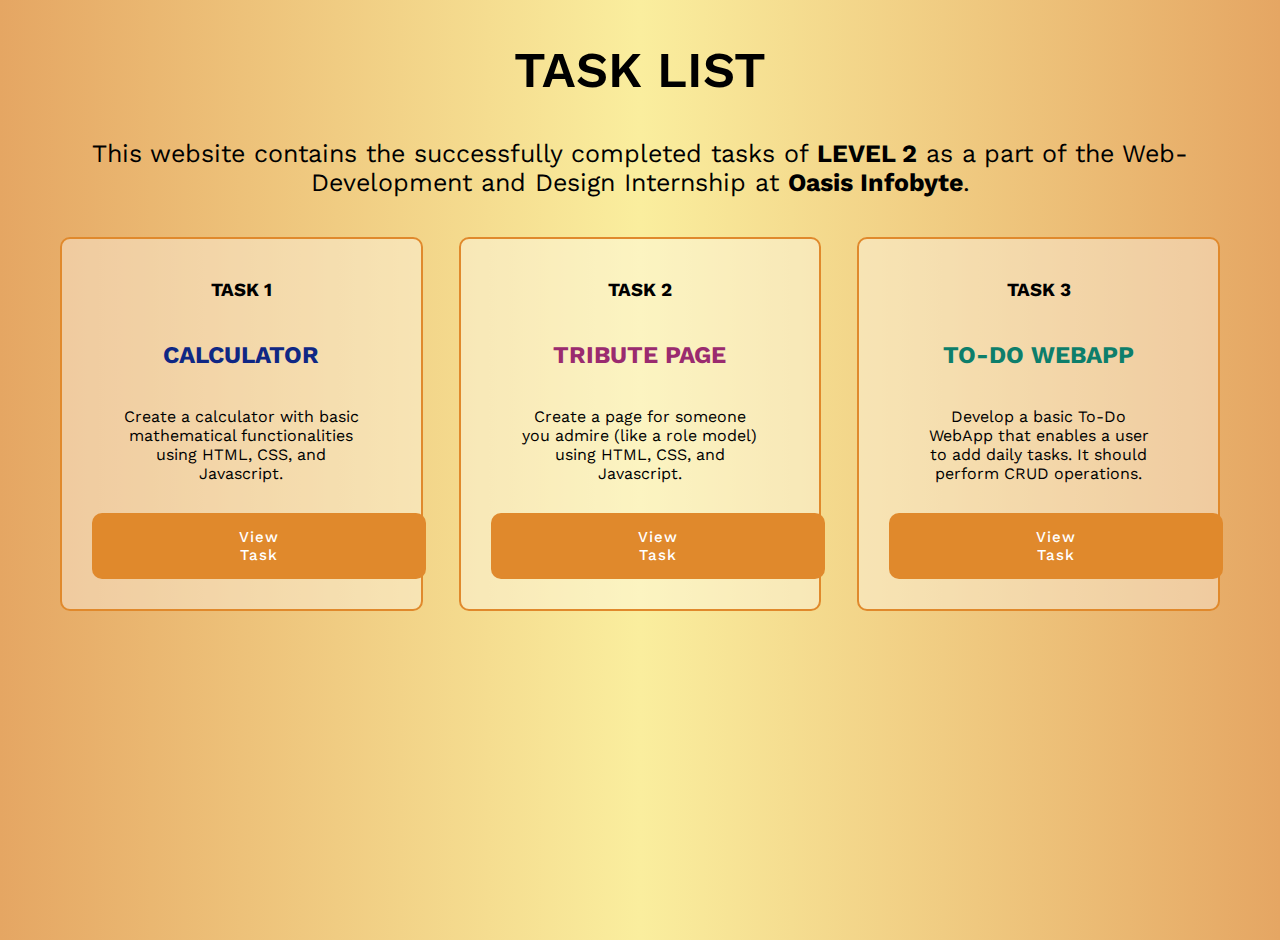
<file: index.html>
<!DOCTYPE html>
<html lang="en">
<head>
    <meta charset="UTF-8">
    <meta http-equiv="X-UA-Compatible" content="IE=edge">
    <meta name="viewport" content="width=device-width, initial-scale=1.0">
    <title>TASK PAGE</title>
    <link rel="stylesheet" href="style.css">
</head>
<body>

    <section class="home-content">
        <h1 class="hc-head">TASK LIST</h1>
        <div class="p-con">
            <p>This website contains the successfully completed tasks of <b>LEVEL 2</b> as a part of the Web-Development and Design Internship at <b>Oasis Infobyte</b>.

</p>
        </div>
        
        <div class="home-bio">
    
            <div class="trans">
                <div class="trans-head">
                    <h3>TASK 1</h3>
                </div>
                <div class="trans-con">
                   <p><h2 style="color: #0f2784;">CALCULATOR</h2><br><br>Create a calculator with basic mathematical functionalities using HTML, CSS, and Javascript.</p>
                </div>
                <div class="box-text">
                    <a href="TASK1/calculator.html" style="color:#fff;"><button id="btn">View Task</button></a>
                </div>
            </div>
        
            <div class="trans">
                <div class="trans-head">
                    <h3>TASK 2</h3>
                </div>
                <div class="trans-con">
                    <p><h2 style="color: rgb(154, 43, 111);">TRIBUTE PAGE</h2><br><br>Create a page for someone you admire (like a role model) using HTML, CSS, and Javascript.</p>
                </div>
                <div class="box-text">
                    <a href="TASK2/tributepage.html" style="color:#fff;"><button id="btn">View Task</button></a>
                </div>
            </div>

            <div class="trans">
                <div class="trans-head">
                    <h3>TASK 3</h3>
                </div>
                <div class="trans-con">
                    <p><h2 style="color: #0d7e6b;">TO-DO WEBAPP</h2><br><br>Develop a basic To-Do WebApp that enables a user to add daily tasks. It should perform CRUD operations.</p>
                </div>
                <div class="box-text">
                    <a href="TASK3/todolist.html" style="color:#fff;"><button id="btn">View Task</button></a>
                </div>
            </div>

        </div>

    </section>


    
</body>
</html>
</file>
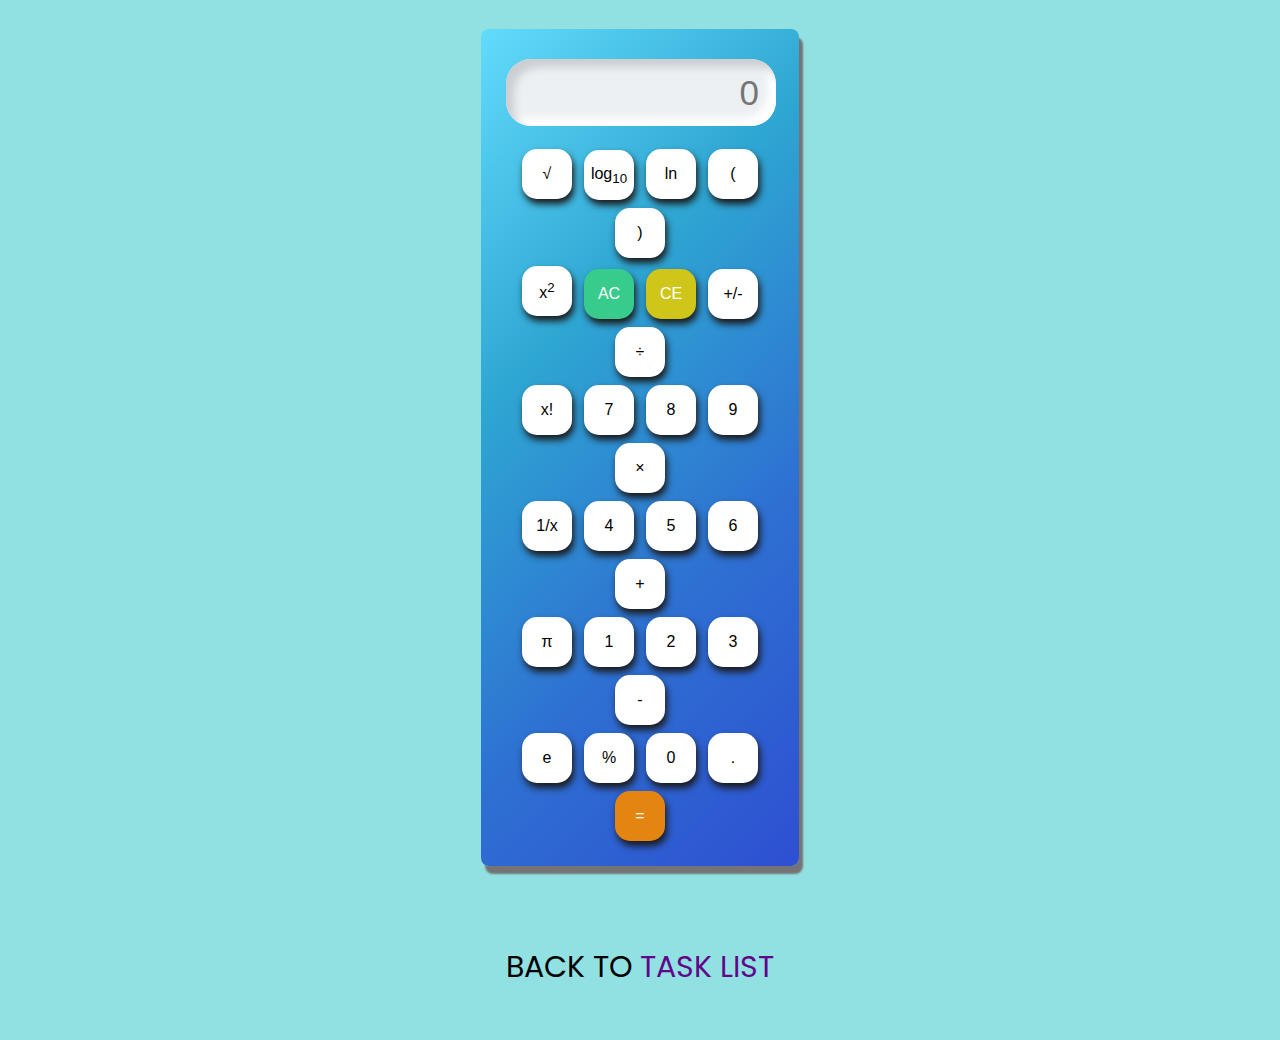
<file: TASK1/calculator.html>
<!DOCTYPE html>
<html lang="en">

<head>
    <meta charset="UTF-8">
    <meta name="viewport" content="width=device-width, initial-scale=1.0">
    <title>Calculator</title>
    <link rel="stylesheet" type="text/css"
        href="https://stackpath.bootstrapcdn.com/font-awesome/4.7.0/css/font-awesome.min.css">
    <link rel="stylesheet" type="text/css" href="calc_style.css">
</head>

<body>
    <section class="calc">
        <div class="container">

            <div class="display">
                <input id="screen" type="text" placeholder="0">
            </div>
    
            <div class="btns">

                <div class="row">
                    <button onclick="squareroot()">√</button>
                    <button onclick="logbaseten()">log<sub>10</sub></button>
                    <button onclick="naturallog()">ln</button>
                    <button class="calc-btn">(</button>
                    <button class="calc-btn">)</button>
                </div>
    
                <div class="row">
                    <button onclick="squared()">x<sup>2</sup></button>
                    <button id="ac" onclick="screen.value=''">AC</button>
                    <button id="ce" onclick="backspc()">CE</button>
                    <button onclick="plus_minus()">+/-</button>
                    <button class="calc-btn">÷</button>
                </div>
    
                <div class="row">
                    <button onclick="factorial()">x!</button>
                    <button class="calc-btn">7</button>
                    <button class="calc-btn">8</button>
                    <button class="calc-btn">9</button>
                    <button class="calc-btn">×</button>
                </div>
    
                <div class="row">
                    <button onclick="reciprocal()">1/x</button>
                    <button class="calc-btn">4</button>
                    <button class="calc-btn">5</button>
                    <button class="calc-btn">6</button>
                    <button class="calc-btn">+</button>
                </div>
    
                <div class="row">
                    <button onclick="PI()">π</button>
                    <button class="calc-btn">1</button>
                    <button class="calc-btn">2</button>
                    <button class="calc-btn">3</button>
                    <button class="calc-btn">-</button>
                </div>

                <div class="row">
                    <button onclick="e()">e</button>
                    <button onclick="percent()">%</button>
                    <button class="calc-btn">0</button>
                    <button class="calc-btn">.</button>
                    <button id="eval" onclick="screen.value=eval(screen.value)">=</button>
                </div>

            </div>

        </div>
    </section>
    <section class="back">
        <p>BACK TO <a href="../index.html" id="mainlink">TASK LIST</a></p>
    </section>

</body>

<script src="calc_script.js"></script>

</html>
</file>
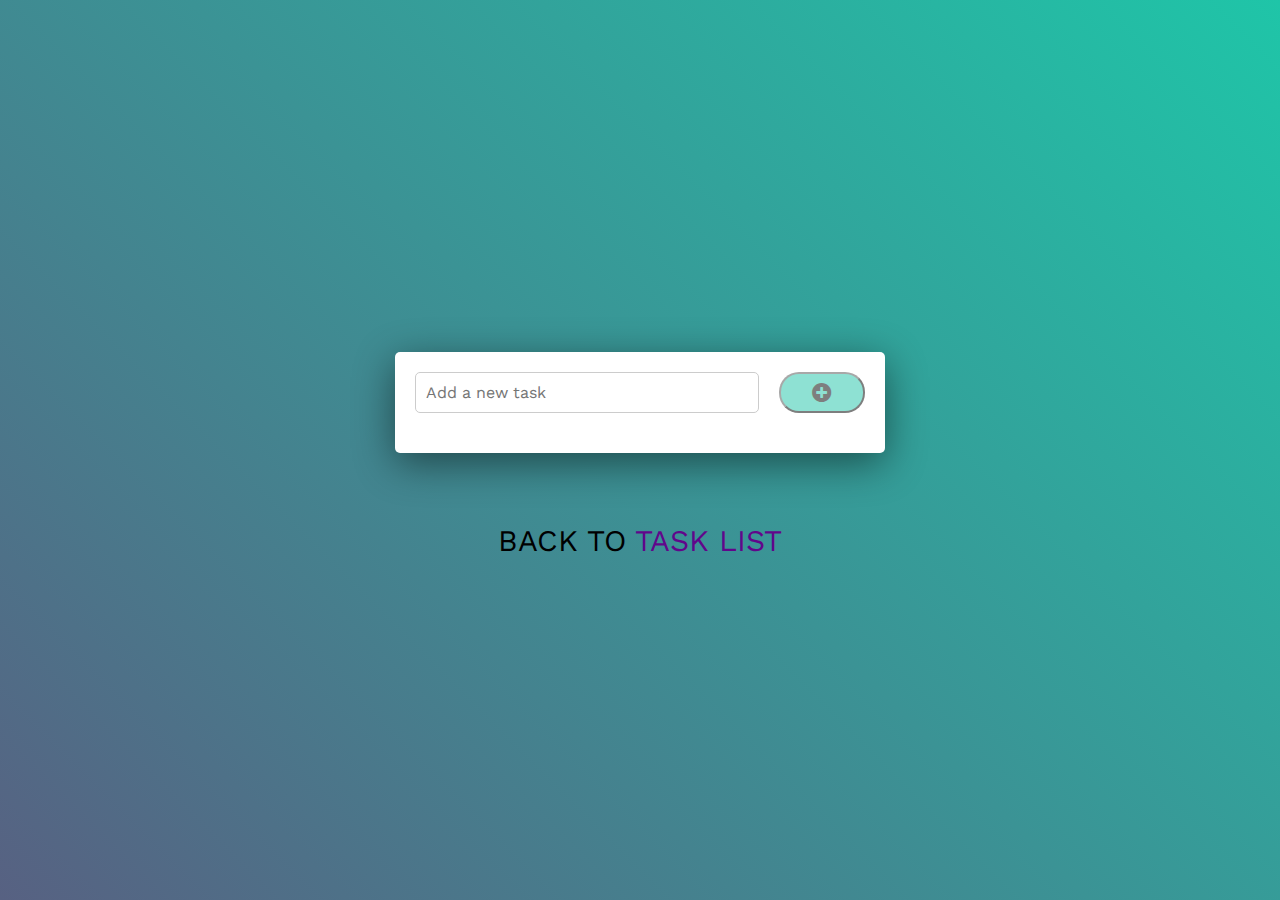
<file: TASK3/todolist.html>
<!DOCTYPE html>
<html lang="en">
<head>
    <meta charset="UTF-8">
    <meta http-equiv="X-UA-Compatible" content="IE=edge">
    <meta name="viewport" content="width=device-width, initial-scale=1.0">
    <title>TO-DO LIST WEBAPP</title>
    <link rel="stylesheet" href="tdl_style.css">
     <!-- font awesome cdn link  -->
    <link rel="stylesheet" href="https://cdnjs.cloudflare.com/ajax/libs/font-awesome/5.15.4/css/all.min.css">
   </head>
<body>

    <div class="tdl">
        <div class="tdl-head">
            <input type="text" class="enter-items" placeholder="Add a new task">
            <button class="add-items"><i id="ai" class="fas fa-plus-circle"></i></button>
        </div>


        <div class="task-list">
            <!-- <div class="task-items ">
                <p>NEW ITEM</p>
                <div class="item-btn">
                    <i id="w1" onClick="edittask(this)" class="fas fa-edit"></i>
                    <i id="w2" class="fa fa-check-circle"></i>
                    <i id="w3" class="fa fa-times-circle"></i>
                </div>
            </div> -->
        </div>

    </div>

    <section class="back">
        <p>BACK TO <a href="../index.html" id="mainlink">TASK LIST</a></p>
    </section>

    <script src="tdl_script.js"></script>
    
</body>
</html>
</file>
<file: style.css>
@import url('https://fonts.googleapis.com/css2?family=Work+Sans:wght@300;400;500;600&display=swap');

*{
    margin: 0;
    padding: 0;
    font-family: 'Work Sans', sans-serif;
}
*::selection{
    background-color: rgb(73, 146, 241);
}

body{
    background: linear-gradient(90deg,#e5a663,#faee9e,#e5a663); 
}

.home-content{
    padding: 20px;
    background: linear-gradient(90deg,#e5a663,#faee9e,#e5a663); 
    min-height: 100vh;
}

.hc-head{
    text-align: center;
    padding: 20px;
    font-weight: 600;
    font-size: 50px;
}

.home-content .home-bio{
    margin: 0px 20px;
    padding: 10px;
    display: grid;
    grid-template-columns: repeat(auto-fit,minmax(20rem, 1fr));
    gap:1rem;
} 

.trans{
    background: rgba(255, 255, 255, 0.363);
    border: 2px solid #e0892c;
    border-radius: 10px ;
    padding:30px;
    margin: 10px;
    /* border-radius: 10px; */
}


.trans-con {
    padding:30px;
    text-align:center;
}

.trans-head{
    text-align:center;
    padding:10px;
}


.box-text #btn{
    align-content: center;
    margin:auto;
    padding: 0.938rem 9.188rem;
    border: none;
    color: #fff;
    font-size: 15px;
    font-weight: 500;
    letter-spacing: 1px;
    border-radius: 10px;
    background-color:#e0892c;
    cursor: pointer;
    transition: all 0.3s ease;
  }

.box-text #btn:hover{
    background-color:#cf7e28b9;
}

.p-con{
    text-align: center;
    padding: 20px;
    font-size:25px;
}


@media (max-width:1200px){
    .box-text #btn{
        align-content: center;
        margin:auto;
        padding: 0.938rem 8.188rem;
        border: none;
        color: #fff;
        font-size: 15px;
        font-weight: 500;
        letter-spacing: 1px;
        border-radius: 10px;
        background-color:#e0892c;
        cursor: pointer;
        transition: all 0.3s ease;
      }
 
}

@media(max-width:990px){
   
    
.box-text #btn{
    align-content: center;
    margin:auto;
    padding: 0.938rem 7.188rem;
    border: none;
    color: #fff;
    font-size: 15px;
    font-weight: 500;
    letter-spacing: 1px;
    border-radius: 10px;
    background-color:#e0892c;
    cursor: pointer;
    transition: all 0.3s ease;
  }
}

@media(max-width:768px){
   
.box-text #btn{
    align-content: center;
    text-align: center;
    margin:auto;
    /* transform: translate(-50%,-50%); */
    /* padding:15px 147px; */
    padding: 0.938rem 6.188rem;
    border: none;
    color: #fff;
    font-size: 15px;
    font-weight: 500;
    letter-spacing: 1px;
    border-radius: 10px;
    background-color:#e0892c;
    cursor: pointer;
    transition: all 0.3s ease;
  }
}

@media(max-width:350px){
    .box-text #btn{
        align-content: center;
        margin:auto;
        /* transform: translate(-50%,-50%); */
        /* padding:15px 147px; */
        padding: 0.938rem 9.188rem;
        border: none;
        color: #fff;
        font-size: 15px;
        font-weight: 500;
        letter-spacing: 1px;
        border-radius: 10px;
        background-color:#e0892c;
        cursor: pointer;
        transition: all 0.3s ease;
      }
}
</file>
<file: TASK1/calc_style.css>
@import url('https://fonts.googleapis.com/css2?family=Poppins:ital,wght@0,400;0,500;0,600;0,700;1,400;1,600;1,800&display=swap');

body {
    padding: 0;
    margin: 0;
    font-family: 'Poppins', sans-serif;
    user-select: none;
    background-color: #92e1e2;
   
}

.calc{
    width:100%;
    align-content: center;
    display: flex;
    justify-content: center;
    align-items: center;
    background-color: #92e1e2;
    text-align: center;
}

.container {
    width: 21.7%;
    margin: 1.8em;
    padding: 20px;
    border-radius: 8px;
    box-shadow: 4px 8px 2px 0px #747476;
    background: linear-gradient(-45deg,#2e4fd2,#2e70d2,#2ea6d2,#62dbfc); 
}


.btns{
    padding:1px;
}

.content {
    width: 100%;
    margin-top: 1.7em;
    display: flex;
    justify-content: center;
    align-items: center;
    flex-direction: column;
}

.row button, #eval{
    width: 50px;
    height: 50px;
    font-size: 16px;
    background: #ffffff;
    border: none;
    outline: none;
    margin: 4px;
    border-radius: 15px;
    transition: .1s;
    box-shadow: 2px 5px 7px 0px #1a1a1b;
}

.row button:hover {
    box-shadow: inset 3px 3px 5px rgba(140, 158, 194, 0.73),
        inset -3px -3px 5px rgba(159, 173, 183, 0.809);
    background: #fff;
}

.display #screen {
    margin: .3em 5px .5em 5px;
    width: 90.3%;
    height: 65px;
    font-size: 35px;
    outline: none;
    border: none;
    text-align: right;
    padding-right: .5em;
    background: #ecf0f3;
    border-radius: 25px;
    box-shadow: inset 8px 8px 8px #cbced1,
        inset -8px -8px 8px #ffffff;
}

#ac {
    background: #38cc8c;
    color: #fff;
}

#ac:hover {
    box-shadow: inset 3px 3px 5px #138956,
        inset -3px -3px 5px #2e9f6e;
}

#ce {
    background: #cfc619;
    color: #fff;
}

#ce:hover {
    box-shadow: inset 3px 3px 5px #cfbb07,
        inset -3px -3px 5px #f1e34b;
}

#eval {
    background: #e48511;
    color: #fff;
    box-shadow: 2px 5px 7px 0px #1a1a1b;
}

#eval:hover {
    box-shadow: inset 3px 3px 5px #c37b09,
        inset -3px -3px 5px #cd852d;
}


.back{
    font-size: 30px;
    padding: 20px;
    background-color: #92e1e2;
    text-align: center;
}

#mainlink{
    color: rgb(97, 6, 139);
    text-decoration: none;
}

#mainlink:hover{
    color: rgb(185, 12, 228);
    text-decoration: underline;
}
</file>
<file: TASK3/tdl_style.css>
@import url('https://fonts.googleapis.com/css2?family=Work+Sans:wght@300;400;500;600&display=swap');

*{
    margin: 0;
    padding: 0;
    font-family: 'Work Sans', sans-serif;
}
*::selection{
    background-color: rgb(73, 146, 241);
}

body{
    background: linear-gradient(45deg,#576182,#1fc5a8);
    display:flex;
    justify-content: center;
    align-items: center;
    flex-direction: column;
    min-height: 100vh;
}

.tdl{
    margin-top: 30px;
    width:450px;
    padding:20px;
    box-shadow: 0 10px 40px #0000007d;
    border-radius: 5px;
    background-color: white;
}

.tdl-head{
    display:grid;
    grid-template-columns: 4fr 1fr;
    gap:20px;
}

.enter-items{
    padding: 10px;
    border-radius: 5px;
    border: 1px solid #ccc;
    font-size: 16px;
}

.add-items{
    background-color: #1fc5a8;
    border-radius: 20px;
    font-size: 20px;
    opacity: .5;
    pointer-events: none;
}

.add-items.active{
    opacity:1;
    pointer-events: all;
}

.task-list{
    width:100%;
    margin: 20px 0;
}

.task-items{
    margin-top:7px;
    padding: 10px;
    border-radius:5px;
    box-shadow: 2px 3px 4px 0 rgba(0, 0, 0, 0.495);
    display: flex;
    justify-content: space-between;
    align-items: center;
}

.task-items .p{
    font-size: 16px;
    font-weight: 500;
    color: black;
    letter-spacing: 1px;
}

.task-items.completed p{
   
    text-decoration: line-through;
}

.item-btn{
    display: flex;
    align-items: center;
    gap: 12px;
}

#w1,#w2,#w3{
    color:#576182;
    font-size: 18px;
}

#w1:hover{
    color:rgb(3, 3, 132);
}
#w2:hover{
    color:rgb(78, 193, 78);
}
#w3:hover{
    color: rgb(164, 18, 18);
}

#w2.completed{
    color:rgb(48, 129, 48);
}

.back{

    margin-top: 50px;
    font-size: 30px;
    padding: 20px;
    background-color: transparent;
    text-align: center;
}

#mainlink{
    color: rgb(97, 6, 139);
    text-decoration: none;
}

#mainlink:hover{
    color: rgb(185, 12, 228);
    text-decoration: underline;
}
</file>
